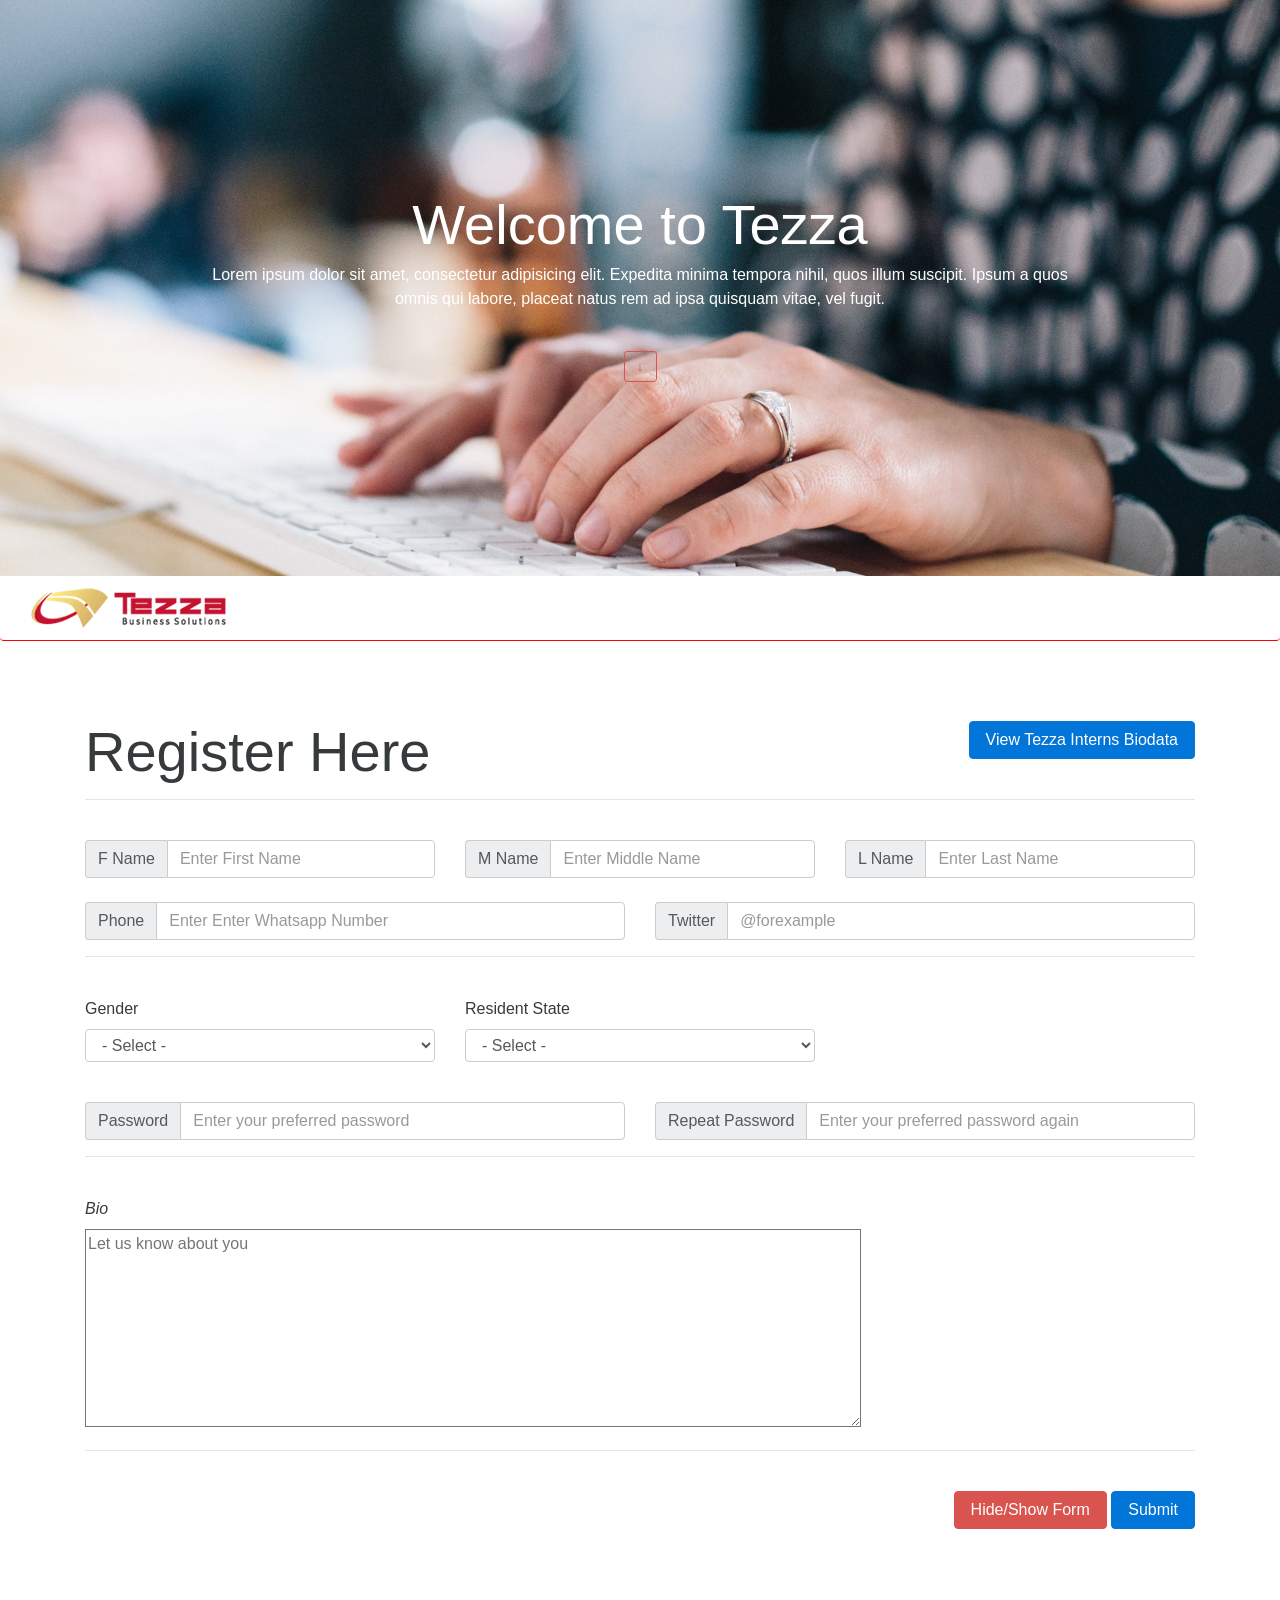
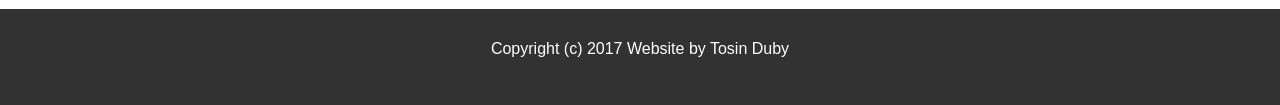
<file: index.html>
<!DOCTYPE html>
<html lang="en">
  <head>
    <!-- Required meta tags always come first -->
    <meta charset="utf-8">
    <meta name="viewport" content="width=device-width, initial-scale=1, shrink-to-fit=no">
    <meta http-equiv="x-ua-compatible" content="ie=edge">
    <title>Tezza Forms</title>

    <!-- Bootstrap CSS -->
    <link rel="stylesheet" href="bower_components/bootstrap/dist/css/bootstrap.min.css">

    <!-- Custom CSS -->
    <link rel="stylesheet" href="styles.css">

  </head>
  <body>

    <section id="cover">
        <div id="cover-caption">
            <div class="container">
                <div class="col-sm-10 col-sm-offset-1">
                  <!-- 'display' is new feature in Bootstrap 4 -->
                    <h1 class="display-4">Welcome to Tezza</h1>
                    <p>  Lorem ipsum dolor sit amet, consectetur adipisicing elit. Expedita minima tempora nihil, quos illum suscipit. Ipsum a quos omnis qui labore, placeat natus rem ad ipsa quisquam vitae, vel fugit.</p>

                    <br>

                    <!-- 'secondary-outline' is a new feature in BS4 -->
                    <a href="#nav-main" class="btn btn-danger-outline btn-sm" role="button">&darr;</a>
                </div>
            </div>
        </div>
    </section>

    <nav class="navbar navbar-default" id="nav-main">
  <div class="container-fluid">
    <div class="navbar-header">
      <a class="navbar-brand" href="#">
        <img alt="Brand" src="img/logo.jpg">
      </a>
    </div>
  </div>
</nav>

<!-- Added a new comment cos of github -->



    <section id="what-we-do">
         <div class="section-content">
             <div class="container">
               <div class="reg">
                 <h2 class="display-4">Register Here
                  <a href="viewdata.html">
                   <button class="btn btn-md btn-primary pull-xs-right">  View Tezza Interns Biodata
                   </button>
                   </a>
                 </h2>

              </div>

                 <hr>
                 <br>

                   <form action="php/insert.php" method="post">
                    <!-- 'hideform' to hide form in script.js -->
                     <div id="hideForm">
                     <!-- FIRST ROW -->
                     <div class="row">
                       <div class="col-md-4">
                         <div class="input-group input-group-md">
  <span class="input-group-addon" id="sizing-addon1">F Name</span>
  <input type="text" class="form-control" placeholder="Enter First Name" aria-describedby="sizing-addon1" required="required" name="fname">
  </div>
                        </div>
                       <div class="col-md-4">
                         <div class="input-group input-group-md">
  <span class="input-group-addon" id="sizing-addon2">M Name</span>
  <input type="text" class="form-control" placeholder="Enter Middle Name" aria-describedby="sizing-addon2" required="required" name="mname">
  </div>
                       </div>
                       <div class="col-md-4">
                         <div class="input-group input-group-md">
  <span class="input-group-addon" id="sizing-addon3">L Name</span>
  <input type="text" class="form-control" placeholder="Enter Last Name" aria-describedby="sizing-addon3" required="required" name="lname">
  </div>
                       </div>

                     </div>
                     <!-- END FIRST ROW -->

                     <br>

                     <!-- SECOND ROW -->
                     <div class="row">
                       <div class="col-md-6">
                         <div class="input-group input-group-md">
  <span class="input-group-addon" id="sizing-addon1">Phone</span>
  <input type="phone" class="form-control" placeholder="Enter Enter Whatsapp Number" aria-describedby="sizing-addon1" required="required" name="phone">
  </div>
                        </div>
                       <div class="col-md-6">
                         <div class="input-group input-group-md">
  <span class="input-group-addon" id="sizing-addon2">Twitter</span>
  <input type="text" class="form-control" placeholder="@forexample" aria-describedby="sizing-addon2" required="required" name="twitter">
  </div>
                       </div>

                     </div>
                     <!-- END SECOND ROW -->

                      <hr>
                                        <br>


                                        <!-- THIRD ROW -->
                                        <div class="row">
                                          <div class="col-md-4">
                                            <!-- Large button group -->
                                            <div class="form-group">
                              <label for="exampleSelect2">Gender</label>
                              <select class="form-control" name="gender" id="exampleSelect2" required="required">
                                <option value="" selected="selected">- Select -</option>
                                    <option value="Abuja FCT">Male</option>
                                    <option value="Abia">Female</option>
                                    <option value="Adamawa">Bisexual</option>
                              </select>
                              </div>
                                           </div>
                                          <div class="col-md-4">
                                            <!-- Large button group -->
                                            <div class="form-group" id="state">
                              <label for="exampleSelect2">Resident State</label>
                              <select class="form-control" name="state" id="exampleSelect2" required="required">
                                <option value="" selected="selected">- Select -</option>
                                    <option value="Abuja FCT">Abuja FCT</option>
                                    <option value="Abia">Abia</option>
                                    <option value="Adamawa">Adamawa</option>
                                    <option value="Akwa Ibom">Akwa Ibom</option>
                                    <option value="Anambra">Anambra</option>
                                    <option value="Bauchi">Bauchi</option>
                                    <option value="Bayelsa">Bayelsa</option>
                                    <option value="Benue">Benue</option>
                                    <option value="Borno">Borno</option>
                                    <option value="Cross River">Cross River</option>
                                    <option value="Delta">Delta</option>
                                    <option value="Ebonyi">Ebonyi</option>
                                    <option value="Edo">Edo</option>
                                    <option value="Ekiti">Ekiti</option>
                                    <option value="Enugu">Enugu</option>
                                    <option value="Gombe">Gombe</option>
                                    <option value="Imo">Imo</option>
                                    <option value="Jigawa">Jigawa</option>
                                    <option value="Kaduna">Kaduna</option>
                                    <option value="Kano">Kano</option>
                                    <option value="Katsina">Katsina</option>
                                    <option value="Kebbi">Kebbi</option>
                                    <option value="Kogi">Kogi</option>
                                    <option value="Kwara">Kwara</option>
                                    <option value="Lagos">Lagos</option>
                                    <option value="Nassarawa">Nassarawa</option>
                                    <option value="Niger">Niger</option>
                                    <option value="Ogun">Ogun</option>
                                    <option value="Ondo">Ondo</option>
                                    <option value="Osun">Osun</option>
                                    <option value="Oyo">Oyo</option>
                                    <option value="Plateau">Plateau</option>
                                    <option value="Rivers">Rivers</option>
                                    <option value="Sokoto">Sokoto</option>
                                    <option value="Taraba">Taraba</option>
                                    <option value="Yobe">Yobe</option>
                                    <option value="Zamfara">Zamfara</option>
                               <option value="Outside Nigeria">Outside Nigeria</option>
                              </select>
                              </div>
                                           </div>
                                           <div class="col-md-4">
                                             <!-- Large button group -->
                                             <div class="form-group" id="lgmt">
                               <label for="exampleSelect2">Local Gvnt</label>
                               <select class="form-control" name="lg" id="exampleSelect2" required="required">
                                 <option value="" selected="selected">- Select -</option>
                                     <option value="Abuja FCT">Male</option>
                                     <option value="Abia">Female</option>
                                     <option value="Adamawa">Bisexual</option>
                               </select>
                               </div>
                                            </div>

                                        </div>
                                        <!-- END THIRD ROW -->

                     <br>

                     <!-- FOURTH ROW -->
                     <div class="row">
                       <div class="col-md-6">
                         <div class="input-group input-group-md">
  <span class="input-group-addon" id="sizing-addon4">Password</span>
  <input type="password" class="form-control" placeholder="Enter your preferred password" aria-describedby="sizing-addon4" required="required" name="password">
  </div>
                       </div>
                       <div class="col-md-6">
                         <div class="input-group input-group-md">
  <span class="input-group-addon" id="sizing-addon5">Repeat Password</span>
  <input type="password" class="form-control" placeholder="Enter your preferred password again" aria-describedby="sizing-addon5" required="required" name="rpassword">
  </div>
                       </div>

                     </div>
                     <!-- END FOURTH ROW -->
                  <hr>
                  <br>

                     <!-- Last ROW -->
                     <div class="row">
                       <div class="col-md-12">
                         <label for="home"><i>  Bio</i></label>
                         <div class="input-group input-group-md">
  <textarea name="bio" rows="8" cols="80" placeholder="Let us know about you" id="home" required="required"></textarea>
  </div>
                       </div>

                     </div>
                     <!-- END lAST ROW -->

                     <hr>
                      </div>
                     <br>
                      <div class="btns pull-xs-right">
                        <button type="Submit" class="btn btn-md btn-danger" id="cancel"> Hide/Show Form </button>
                        <button type="Submit" class="btn btn-md btn-primary" id="submit"> Submit </button>
                      </div>

                   </form>


             </div>
         </div>
    </section>

    <footer class="mbr-small-footer mbr-section mbr-section-nopadding" id="footer1-9" style="background-color: rgb(50, 50, 50); padding-top: 1.75rem; padding-bottom: 1.75rem;">

<div class="container">
    <p class="text-xs-center" style="color:#fff;">Copyright (c) 2017 Website by Tosin Duby</p>
</div>
</footer>

    <!-- jQuery first, then Bootstrap JS. -->
    <script src="https://ajax.googleapis.com/ajax/libs/jquery/2.1.4/jquery.min.js"></script>
    <script src="bower_components/bootstrap/dist/js/bootstrap.min.js"></script>
    <script src="js/script.js">  </script>
  </body>
</html>
</file>
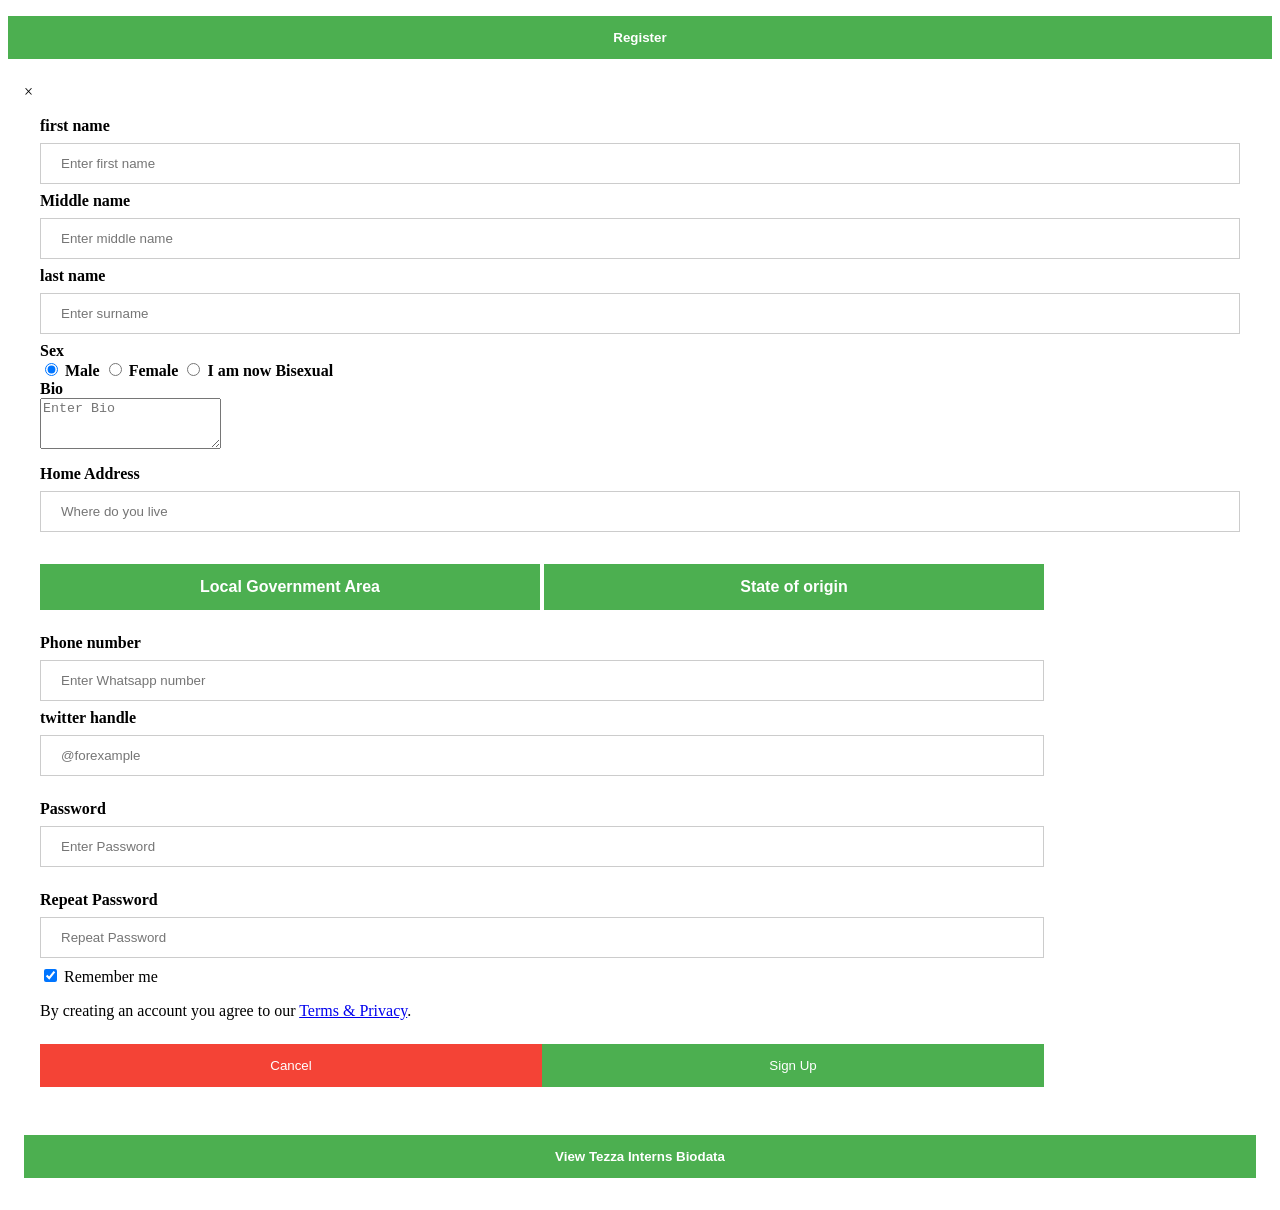
<file: classtutorial.html>
<html>
<title>Bio-data of Tezza Interns </title>
<head>
	<style>
	 /* Full-width input fields */
input[type=text]{
    width: 100%;
    padding: 12px 20px;
    margin: 8px 0;
    display: inline-block;
    border: 1px solid #ccc;
    box-sizing: border-box;
}
input[type=password] {
    width: 100%;
    padding: 12px 20px;
    margin: 8px 0;
    display: inline-block;
    border: 1px solid #ccc;
    box-sizing: border-box;
}

/* Set a style for all buttons */
button {
    background-color: #4CAF50;
    color: white;
    padding: 14px 20px;
    margin: 8px 0;
    border: none;
    cursor: pointer;
    width: 100%;
}

/* Extra styles for the cancel button */
.cancelbtn {
    padding: 14px 20px;
    background-color: #f44336;
}

/* Float cancel and signup buttons and add an equal width */
.cancelbtn,.signupbtn {
    float: left;
    width: 50%;
}

/* Add padding to container elements */
.container {
    padding: 16px;
}

.dropbtn {
    background-color: #4CAF50;
    color: white;
    padding: 14px 20px;
    font-size: 16px;
    width: 500px;
    border: none;
    cursor: pointer


}

/* Dropdown button on hover & focus */
.dropbtn:hover{
	background-color: black;
	}
	.dropbtn:focus {
    background-color: blue;
}

/* The container <div> - needed to position the dropdown content */
.dropdown {
    position: relative;
    display: inline-block;
    float: center;
}

/* Dropdown Content (Hidden by Default) */
.dropdown-content {
    display: none;
    position: absolute;
    background-color: #f9f9f9;
    min-width: 160px;
    box-shadow: 0px 8px 16px 0px rgba(0,0,0,0.2);
    z-index: 1;
}

/* Links inside the dropdown */
.dropdown-content a {
    color: black;
    padding: 14px 20px;
    text-decoration: none;
    display: block;
}

/* Change color of dropdown links on hover */
.dropdown-content a:hover {background-color: #f1f1f1}

/* Show the dropdown menu (use JS to add this class to the .dropdown-content container when the user clicks on the dropdown button) */
.show {display:block;}

/* Clear floats */
.clearfix::after {
    content: "";
    clear: both;
    display: table;
}

/* Change styles for cancel button and signup button on extra small screens */
@media screen and (max-width: 300px) {
    .cancelbtn, .signupbtn {
        width: 100%;
    }
}
</style>
</head>

<body>
 <!-- Button to open the modal -->
<button onclick="document.getElementById('id01').style.display='block'"><b>Register</b></button>

<!-- The Modal (contains the Sign Up form) -->
<div id="id01" class="modal container">
  <span onclick="document.getElementById('id01').style.display='none'" class="close" title="Close Modal">&times;</span>
  <form class="modal-content animate" action="/action_page.php">
    <div class="container">

      <label><b>first name</b></label>
      <input type="text" placeholder="Enter first name" name="fname" required>

      <label><b>Middle name</b></label>
      <input type="text" placeholder="Enter middle name" name="mname" required>


     <label><b>last name</b></label>
      <input type="text" placeholder="Enter surname" name="lname" required>


      <label><b>Sex</b><label> </br>
      <input type="radio" name="day" value="male" checked><b> Male</b>
	  <input type="radio" name="day" value="female"> <b>Female</b>
	  <input type="radio" name="day" value="bisexual"> <b><font-color:red>I am now Bisexual</font-color></b> </br>





      <label><b>Bio</b></label><br/>
      <textarea rows = "3" column = "5000" width = "100px" placeholder="Enter Bio" name="lname" required></textarea>


      <p><label><b>Home Address</b></label>
      <input type="text" placeholder="Where do you live" name="haddress" required>

       <div class="dropdown">
  	<button onclick="myFunction()" class="dropbtn"><b>Local Government Area</b></button>
  	<div id="myDropdown" class="dropdown-content">
    <a href="#">Eti osa</a>
    <a href="#">Alimosho</a>
    <a href="#">Surulere</a>
    <a href="#">ikeja</a>
    <a href="#">Ajegunle</a>
    <a href="#">Aggege</a>
    <a href="#">Orile</a>
  	</div>

  	 <div class="dropdown">
  	<button onclick="myFunction()" class="dropbtn"><b>State of origin</b></button>
  	<div id="myDropdown2" class="dropdown-content">
    <a href="#">Lagos</a>
    <a href="#">ondo</a>
    <a href="#">Ogun</a>
    <a href="#">Rivers</a>
    <a href="#">Imo</a>
    <a href="#">Abuja</a>
    <a href="#">Kaduna</a>
  	</div>


	</div>








      <p><label><b>Phone number</b></label>
      <input type="text" placeholder="Enter Whatsapp number" name="pnumber" required>

      <label><b>twitter handle </b></label>
      <input type="password" placeholder="@forexample" name="thandle" required></p>


	  <label><b>Password</b></label>
      <input type="password" placeholder="Enter Password" name="psw" required></p>

      <label><b>Repeat Password</b></label>
      </br><input type="password" placeholder="Repeat Password" name="psw-repeat" required></br>
      <input type="checkbox" checked="checked"> Remember me
      <p>By creating an account you agree to our <a href="#">Terms & Privacy</a>.</p>

      <div class="clearfix">
        <button type="button" onclick="document.getElementById('id01').style.display='none'" class="cancelbtn">Cancel</button>
        <button type="submit" class="signupbtn">Sign Up</button>
      </div>
    </div>
  </form>
</div>

<button onclick="document.getElementById('id01').style.display='block'"><b>View Tezza Interns Biodata</b></button>


<script>
/* When the user clicks on the button,
toggle between hiding and showing the dropdown content */
function myFunction() {
    document.getElementById("myDropdown2").classList.toggle("show");
}

// Close the dropdown menu if the user clicks outside of it
window.onclick = function(event) {
  if (!event.target.matches('.dropbtn')) {

    var dropdowns = document.getElementsByClassName("dropdown-content");
    var i;
    for (i = 0; i < dropdowns.length; i++) {
      var openDropdown = dropdowns[i];
      if (openDropdown.classList.contains('show')) {
        openDropdown.classList.remove('show');
      }
    }
  }
}
</script>
</body>










</html>
</file>
<file: styles.css>
/* Styles.css*/

html,
body {
	height: 80%;
}

nav {
	border-bottom: solid 1px red;
}

.nav-item{
	border-right: solid 1px red;
	margin-left: 5px;
}

.arrow-down {
	border: solid 1px white;
}

img {
	max-width: 100%;
}
/* Cover*/

#cover {
	background: #222 url('img/programming.jpg') center center no-repeat;
	background-size: cover;
	color: white;
	height: 100%;
	text-align: center;

	/* New Proprties in B4 below*/
	display: flex;
	align-items: center;
}

#cover-caption {
	width: 100%;
}

.section-content {
	/* a rem is relative to the root of the html tag. This means it is defined by the default font size of the <html> tag in the homepage. A default html tag has a font size of 16px, therefore, 1rem = 16px. If the size is changed to , say, 22px, then 1rem = 22px. This is a new property added to Bootstrap 4*/

	padding: 5rem /* 80px/16px = 5rem */ 0 ;
}

#about {
	background: url('img/girlincar.jpg') center center no-repeat;
	background-size: cover;
}

.about-text {
	background: rgba(0, 0, 0, 0.46);
	color: white;
	padding: 1.875rem;
	border-bottom-right-radius: 50%;
}

.logo .btns {
	display: inline-block;

}

/*#carousel {
	height: 20%;
}*/
</file>
